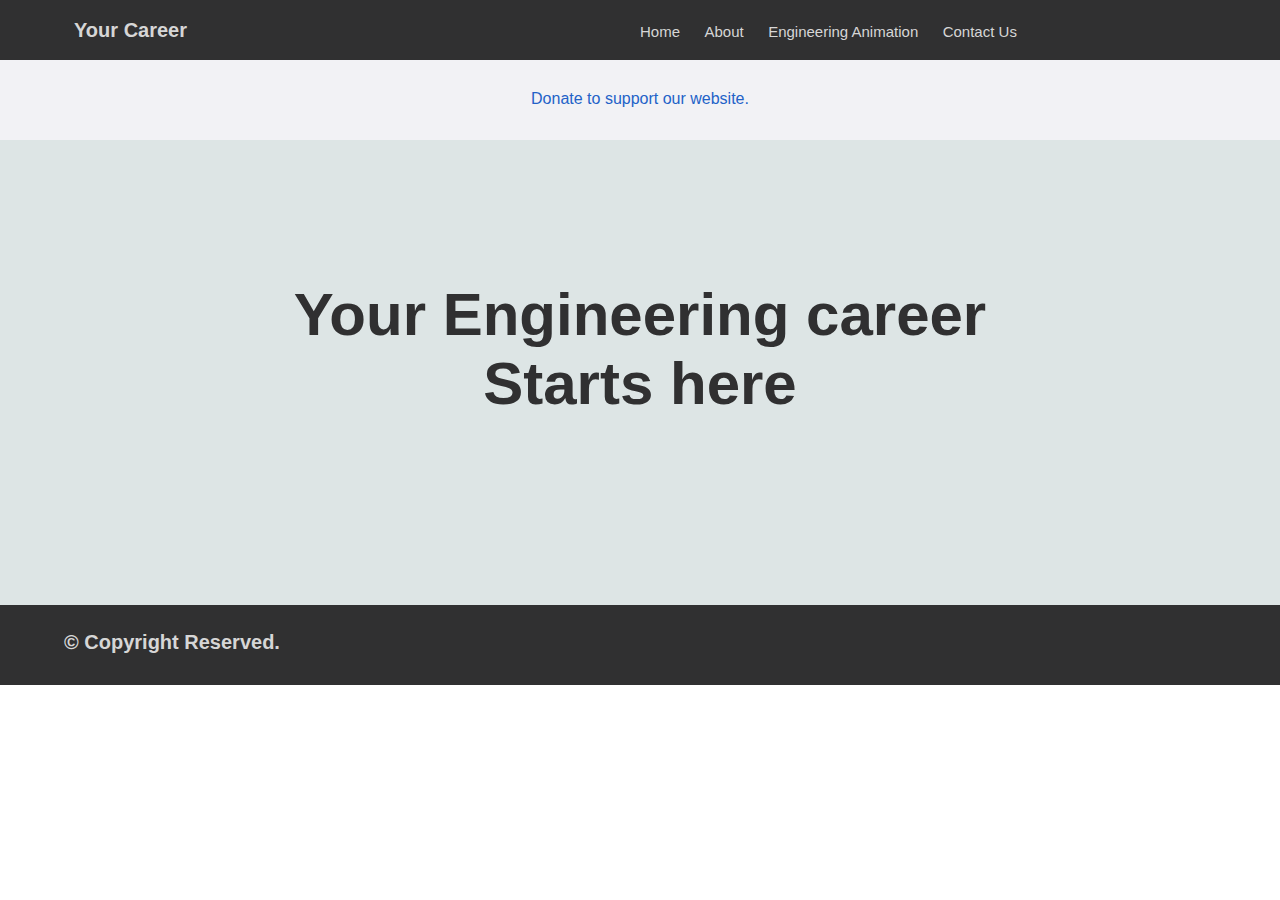
<file: index.html>
<!DOCTYPE html>
<html lang="en">
<head>
    <meta charset="UTF-8">
    <meta http-equiv="X-UA-Compatible" content="IE=edge">
    <meta name="viewport" content="width=device-width, initial-scale=1.0">
    <title>Your Engineering Career</title>
    <link rel="stylesheet" type="text/css" href="index.css">
</head>
<body>
    <header>
        <h2>Your Career</h2>
        <div class="nav">
            <a href="">Home</a>
            <a href="">About</a>
            <a href="">Engineering Animation</a>
            <a href="">Contact Us</a>
        </div>
    </header>
    
   
        <div class="banner">
         <p>Donate to support our website.</p>
        </div>

    <div class="main">
        <h1>Your Engineering career</h1>
        <h2>Starts here</h2>
    </div>

    <footer>
       <h2>&copy; Copyright Reserved.</h2>

    </footer>
    
</body>
</html>
</file>
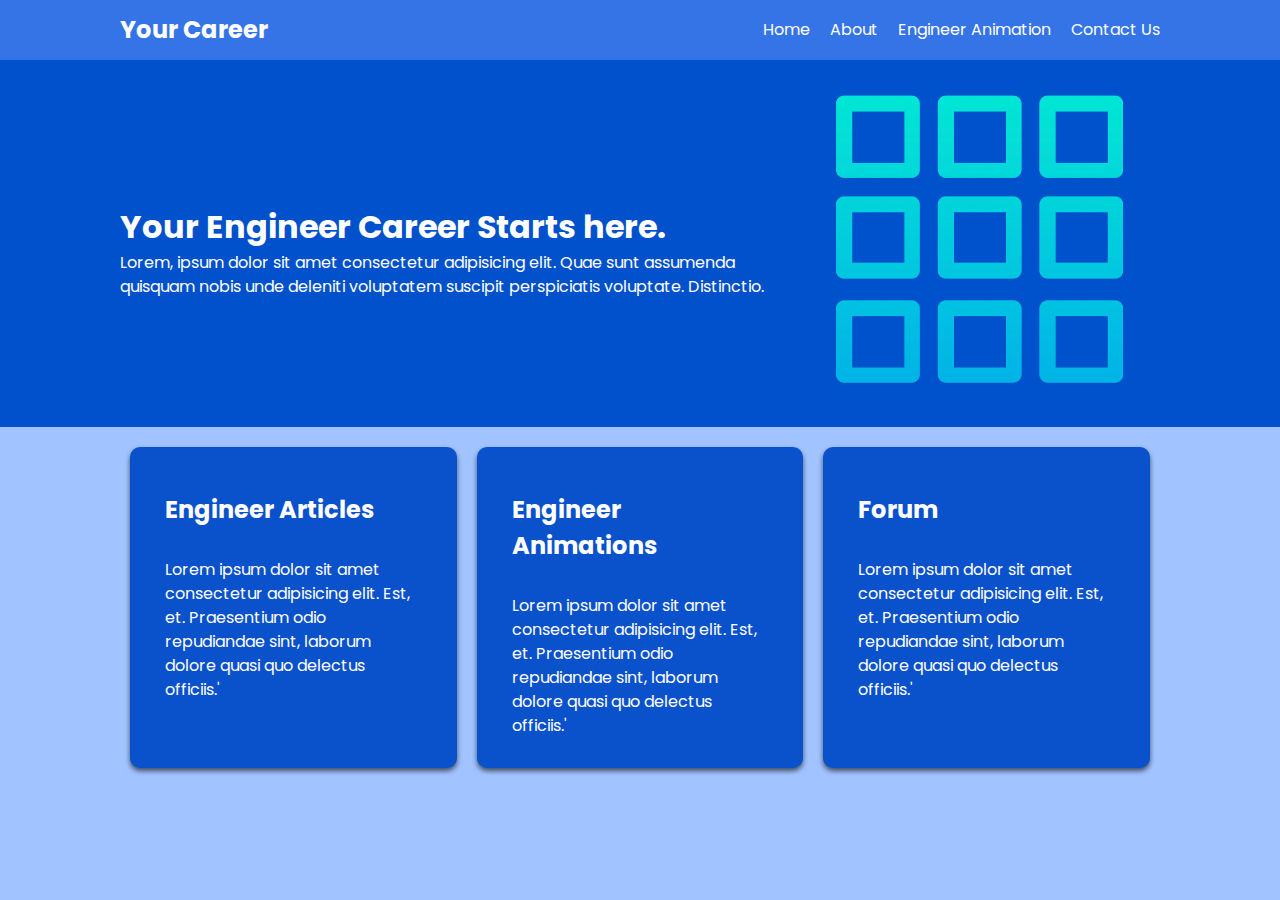
<file: index2.html>
<!DOCTYPE html>
<html lang="en">
<head>
    <meta charset="UTF-8">
    <meta http-equiv="X-UA-Compatible" content="IE=edge">
    <meta name="viewport" content="width=device-width, initial-scale=1.0">
    <link rel="stylesheet" href="index2.css">
    <title>Engineer Career</title>
</head>
<body>
    <nav class="navbar">
      <div class="container">
          <div class="logo">Your Career</div>
          <ul class="nav">
              <li>
                 <a href="#">Home</a> 
              </li>
              <li>
                <a href="#">About</a> 
             </li>
             <li>
                <a href="#">Engineer Animation</a> 
             </li>
             <li>
                <a href="#">Contact Us</a> 
             </li>
          </ul>
      </div>
    </nav>

    <header class="header">
        <div class="container">
           <div>
               <h1>Your Engineer Career Starts here.</h1>
               <p>Lorem, ipsum dolor sit amet consectetur adipisicing elit. Quae sunt assumenda quisquam nobis unde deleniti voluptatem suscipit perspiciatis voluptate. Distinctio.
               </p>
            </div>
            <div>
               <img src="Engineer.png" alt="Engineer Photo">
            </div>
        </div>
    </header>

    <section class="boxes">
        <div class="container">
            <div class="box">
                <h2>Engineer Articles</h2>
                <p>Lorem ipsum dolor sit amet consectetur adipisicing elit. Est, et. Praesentium odio repudiandae sint, laborum dolore quasi quo delectus officiis.'</p>
            </div>
  

            <div class="box">
                <h2>Engineer Animations</h2>
                <p>Lorem ipsum dolor sit amet consectetur adipisicing elit. Est, et. Praesentium odio repudiandae sint, laborum dolore quasi quo delectus officiis.'</p>
            </div>

            <div class="box">
                <h2>Forum</h2>
                <p>Lorem ipsum dolor sit amet consectetur adipisicing elit. Est, et. Praesentium odio repudiandae sint, laborum dolore quasi quo delectus officiis.'</p>
            </div>
        </div>
    </section>
</body>
</html>
</file>
<file: index.css>
body {
    font-family: --apple-system,BlinkMacSystemFont,San Francisco,Helvetica Neue,Helvetica,Ubuntu,Roboto,Noto,Segoe UI,Arial,sans-serif;
    color:rgb(214,214,214);
}

* {
    margin:0;
    padding:0;
}



header, footer {
    position: absolute;
    background-color:rgb(48,48,49);
    width:100%;
}

header {
    position: absolute;
    height: 60px;

}

header h2 {
    position: absolute;
    top: 19px;
    left: 5%;
    font-size: 20px;
    margin-left: 10px;
    width: 100%;
}

.nav {
    position: absolute;
    width: 100%
}

.nav a {
    position: relative;
    font-size: 15px;
    top: 23px;
    left: 50%;
    color:rgb(214,214,214);
    text-decoration: none;
    margin-right: 20px; 
}

footer {
    position: relative;
    bottom:0;
    height: 80px;
}

footer h2 {
    position: absolute;
    font-size: 20px;
    left: 5%;
    bottom: 31px;
}

.banner {
    position: relative;
    top: 60px;
    background-color: rgb(242,242,245);
    color:rgb(35,98,200);
    height:80px;
    width: 100%;
    z-index: 3;
}

.banner p {
    position: relative;
    top: 30px;
    text-align: center;
}

.main {
    position: relative;
    top: 0;
    color:rgb(48,48,49);
    background-color:rgb(221, 229, 229);
    height: 525px;
    width: 100%;
}

.main h1 {
    padding-top: 200px;
    text-align: center;
    font-size: 60px;
   
}

.main h2 {
    text-align: center;
    font-size: 60px;
    
}
</file>
<file: index2.css>
@import url('https://fonts.googleapis.com/css2?family=Poppins:wght@400;600;800&display=swap');

* {
    box-sizing: border-box;
    margin: 0;
    padding: 0;
}

body {
    font-family: 'poppins', sans-serif;
    font-size: 16px;
    line-height: 1.5;
    color:#333;
    background: #a1c3ff;
}

img {
    /* max-width: 100%; */
    width: 300px;
    height: 300px;
}

h1,
h2 {
    margin-top: 15px;
}

ul {
    list-style-type: none;
}

a {
   text-decoration: none;
   color: inherit;
}

.container {
    max-width: 1100px;
    margin: 0 auto;
    padding: 0 30px;
}

.navbar {
    background: #3474e6;
    color: #fff;
    height: 60px;
}

.navbar .logo {
    font-size: x-large;
    font-weight: bold;
}

.navbar a:hover {
    color: lightblue;
}

.navbar ul li {
    margin-left: 20px;
}

.navbar .container {
    display: flex;
    justify-content: space-between;
    align-items: center;
    height: 100%;
}

.navbar ul {
    display: flex;
}

.header {
    background-color: #0151cc;
    color: #fff;
    height: 100%;
}

.header .h1 {
    font-size: 3rem;
    font-weight: bold;
    line-height: 1.2;
}

.header img {
    max-width: 400px;
    margin: 30px;
}

.header .container {
    display: flex;
    
    align-items: center;
    justify-content: space-between;

}

.boxes .container {
    height: 100%
    min-height: 100%;
    display: flex;
    justify-content: space-between;
}

.box {
    flex: 1;
    background: #0a51cc;
    color: #fff;
    border-radius: 10px;
    margin: 20px 10px;
    box-shadow: 0 3px 5px rgba(0, 0, 0, 0.6);
    padding: 15px 20px;
}

.box h2, .box p {
    padding: 15px;
}


.box i {
    margin-right: 10px;
}

@media (max-width: 768px) {
    .header .container {
        flex-direction: column;
        padding-top: 20px;
        text-align: center;
    }

    .boxes .container {
        display: block;
        text-align: center;
    }
}
</file>
